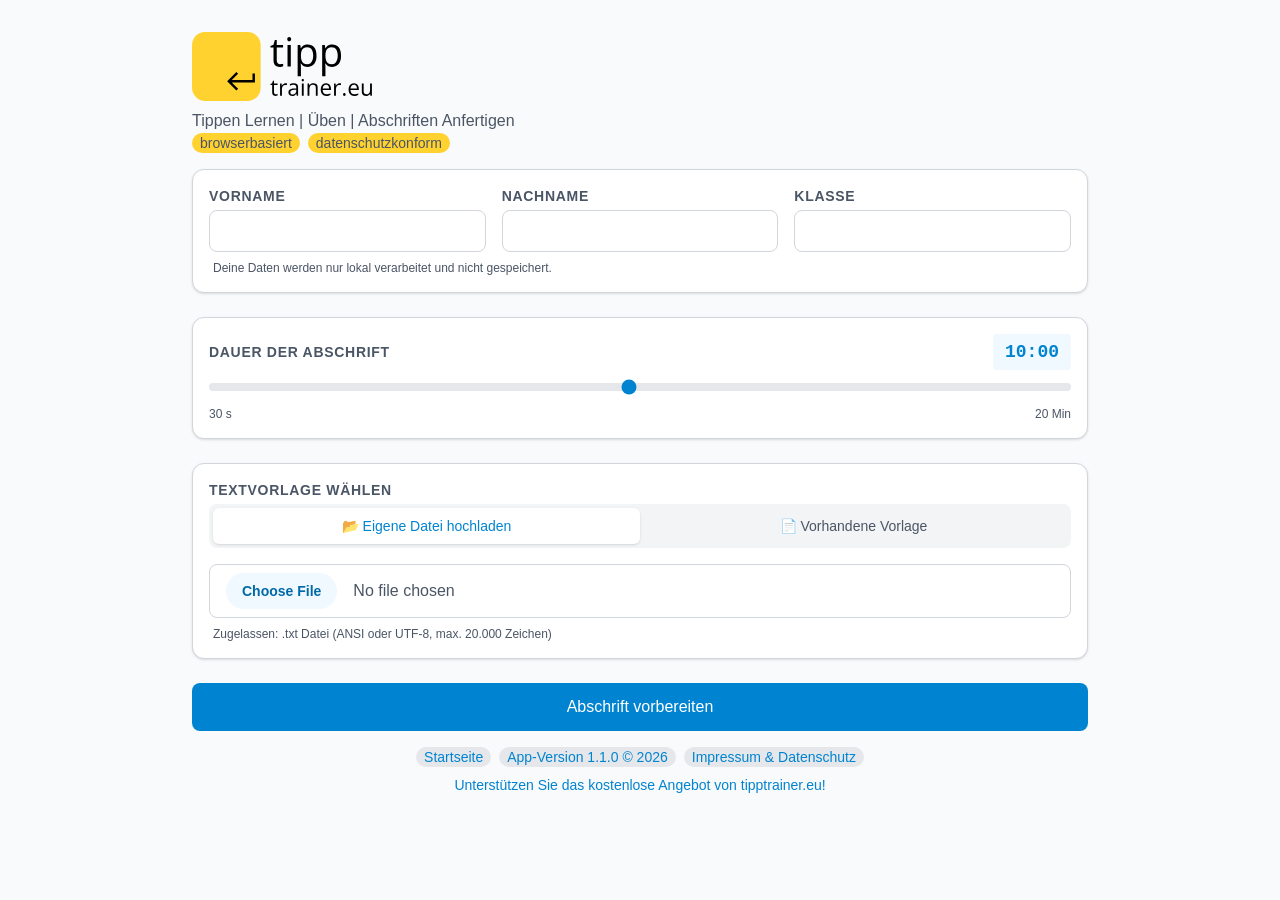
<file: index.html>
<!DOCTYPE html>
<html lang="de">
<head>
    <meta charset="UTF-8">
    <meta name="viewport" content="width=device-width, initial-scale=1.0">
    <title>tipptrainer.eu – Tippen lernen, üben &amp; Abschriften anfertigen</title>
    <meta name="description" content="Kostenloser 10-Finger-Tipptrainer für Schule und Unterricht: Tippen lernen, üben und prüfungskonforme Abschriften anfertigen – 100 % datenschutzkonform und direkt im Browser.">
    <link rel="canonical" href="https://tipptrainer.eu" />
    
    <!-- Favicons -->
    <link rel="icon" type="image/png" sizes="144x144" href="/favicon-144x144.png">
    <link rel="apple-touch-icon" sizes="180x180" href="/favicon-180x180.png">
    
    <!-- Eigene Stylesheets -->
    <link rel="stylesheet" href="style.css">

    <!-- Konfiguration & Zentrale Logik -->
    <script src="config.js" defer></script>
    <script src="evaluation.js" defer></script>
    <script src="app.js" defer></script>
</head>
<body class="min-h-screen p-4 md:p-8 font-sans text-gray-600 bg-gray-50">

    <div class="max-w-4xl mx-auto">
        
        <!-- ==========================================
             DYNAMISCHER HEADER (injiziert via config.js)
             ========================================== -->
        <div id="app-header"></div>

        <!-- ==========================================
             1. SETUP-BEREICH (Dateneingabe & Vorlagenauswahl)
             ========================================== -->
        <section id="setup-section" class="no-print">
            <form id="setup-form" class="space-y-6">
                
                <!-- Schülerdaten -->
                <div class="mb-6 p-4 bg-white border border-gray-300 rounded-xl shadow-sm">
                    <div class="grid grid-cols-1 md:grid-cols-3 gap-4">
                        <div>
                            <label class="block mb-1 text-sm font-semibold uppercase tracking-wider text-gray-600" for="vorname">Vorname</label>
                            <input type="text" id="vorname" required class="w-full px-4 py-2 border border-gray-300 rounded-lg focus:outline-none focus:ring-2 focus:ring-sky-500">
                        </div>
                        <div>
                            <label class="block mb-1 text-sm font-semibold uppercase tracking-wider text-gray-600" for="nachname">Nachname</label>
                            <input type="text" id="nachname" required class="w-full px-4 py-2 border border-gray-300 rounded-lg focus:outline-none focus:ring-2 focus:ring-sky-500">
                        </div>
                        <div>
                            <label class="block mb-1 text-sm font-semibold uppercase tracking-wider text-gray-600" for="klasse">Klasse</label>
                            <input type="text" id="klasse" required class="w-full px-4 py-2 border border-gray-300 rounded-lg focus:outline-none focus:ring-2 focus:ring-sky-500">
                        </div>
                    </div>
                    <p class="mt-2 ml-1 text-xs text-gray-600">Deine Daten werden nur lokal verarbeitet und nicht gespeichert.</p>
                </div>

                <div class="mb-6 p-4 bg-white border border-gray-300 rounded-xl shadow-sm">
                    <!-- Slider für die Dauer -->
                    <div>
                        <div class="flex items-center justify-between mb-1">
                            <label class="block text-sm font-semibold uppercase tracking-wider text-gray-600" for="duration-slider">Dauer der Abschrift</label>
                            <span id="duration-display" class="px-3 py-1 font-mono text-lg font-bold text-sky-600 bg-sky-50 rounded">10:00</span>
                        </div>
                        <input type="range" id="duration-slider" min="30" max="1200" step="10" value="600" class="w-full h-2 bg-gray-200 accent-sky-600 rounded-lg appearance-none cursor-pointer">
                        <div class="flex justify-between mt-2 text-xs text-gray-600">
                            <span>30 s</span>
                            <span>20 Min</span>
                        </div>
                    </div>
                </div>

                <div class="mb-6 p-4 bg-white border border-gray-300 rounded-xl shadow-sm">
                    <!-- Dateiauswahl (Upload oder Vorlage) -->
                    <div>
                        <label class="block mb-1 text-sm font-semibold uppercase tracking-wider text-gray-600">Textvorlage wählen</label>
                        
                        <!-- Tab-Navigation -->
                        <div class="flex mb-4 p-1 bg-gray-100 rounded-lg">
                            <label class="flex-1 text-center cursor-pointer">
                                <input type="radio" name="text-source" value="upload" class="peer hidden" checked>
                                <div class="px-4 py-2 text-sm font-medium text-gray-600 rounded-md transition-all peer-checked:text-sky-600 peer-checked:bg-white peer-checked:shadow-sm">
                                    📂 Eigene Datei hochladen
                                </div>
                            </label>
                            <label class="flex-1 text-center cursor-pointer">
                                <input type="radio" name="text-source" value="template" class="peer hidden">
                                <div class="px-4 py-2 text-sm font-medium text-gray-600 rounded-md transition-all peer-checked:text-sky-600 peer-checked:bg-white peer-checked:shadow-sm">
                                    📄 Vorhandene Vorlage
                                </div>
                            </label>
                        </div>

                        <!-- Upload Container -->
                        <div id="file-upload-container">
                            <input type="file" id="file-input" accept=".txt" required class="w-full px-4 py-2 border border-gray-300 rounded-lg cursor-pointer file:mr-4 file:px-4 file:py-2 file:text-sm file:font-semibold file:text-sky-700 file:bg-sky-50 file:border-0 file:rounded-full hover:file:bg-sky-100">
                            <p class="mt-2 ml-1 text-xs text-gray-600">Zugelassen: .txt Datei (ANSI oder UTF-8, max. 20.000 Zeichen)</p>
                        </div>

                        <!-- Vorlagen Container -->
                        <div id="template-select-container" class="hidden">
                            <select id="template-select" class="w-full px-4 py-2 border border-gray-300 rounded-lg cursor-pointer focus:outline-none focus:ring-2 focus:ring-sky-500">
                                <!-- Optionen werden per JavaScript aus app.js befüllt -->
                            </select>
                        </div>
                    </div>
                </div>

                <!-- Start-Button -->
                <div>
                    <button type="submit" class="w-full py-3 font-medium text-white bg-sky-600 rounded-lg transition-colors hover:bg-sky-700">
                        Abschrift vorbereiten
                    </button>
                </div>
            </form>
        </section>


        <!-- ==========================================
             2. TEST-BEREICH (Eigentliche Abschrift)
             ========================================== -->
        <!-- MAXIMAL-HÖHE FÜR FULLSCREEN ANGEPASST: Nutzt die dynamische Viewport-Höhe (100dvh) -->
        <section id="test-section" class="hidden flex flex-col h-dvh min-h-[500px] max-h-[1200px] py-2 no-print">
            
            <!-- Live-Statistik (Kopfzeile) -->
            <div class="flex flex-col md:flex-row items-center justify-between shrink-0 mb-3 p-3 bg-white border border-gray-300 rounded-xl shadow-sm">
                <div class="font-medium text-gray-600">
                    <span id="student-name-display" class="text-gray-600"></span> | Klasse: <span id="student-class-display" class="text-gray-600"></span>
                </div>
                <div class="flex space-x-6 mt-4 md:mt-0 text-lg">
                    <div class="px-4 py-1 bg-gray-100 rounded-lg">
                        Zeit: <span id="timer-display" class="font-mono font-bold text-sky-600">00:00</span>
                    </div>
                    <div class="px-4 py-1 bg-gray-100 rounded-lg">
                        Anschläge: <span id="live-anschlaege" class="font-mono font-bold text-green-600">0</span>
                    </div>
                </div>
            </div>

            <!-- KOMPLETTE FLEX-STRUKTUR: "min-h-0" zwingt Flexbox dazu, nicht zu "überlaufen" -->
            <div class="flex flex-col flex-1 gap-3 min-h-0">
                <!-- Originaltext Anzeige -->
                <div class="flex flex-col flex-1 min-h-0 p-4 bg-white border border-gray-300 rounded-xl shadow-sm">
                    <h2 class="shrink-0 mb-2 text-sm font-semibold uppercase tracking-wider text-gray-600">Abzuschreibender Text</h2>
                    <div id="original-text-display" class="flex-1 min-h-0 p-3 font-mono text-lg leading-relaxed text-gray-600 bg-gray-50 border border-gray-300 rounded-lg overflow-y-auto select-none pre-wrap">
                        <!-- Wird per JS dynamisch mit hervorgehobenen Zeichen befüllt -->
                    </div>
                </div>

                <!-- Eingabefeld & Steuerung -->
                <div class="flex flex-col flex-1 min-h-0 p-4 bg-white border border-gray-300 rounded-xl shadow-sm">
                    <h2 class="shrink-0 mb-2 text-sm font-semibold uppercase tracking-wider text-gray-600">Deine Eingabe</h2>
                    <textarea id="typing-area" class="flex-1 w-full min-h-0 p-3 font-mono text-lg leading-relaxed border border-gray-300 rounded-lg resize-none overflow-y-auto focus:outline-none focus:ring-2 focus:ring-sky-500" placeholder="Sobald du den ersten Buchstaben tippst, startet der Timer..." onpaste="return false;" ondrop="return false;" spellcheck="false" autocorrect="off" autocapitalize="off" autocomplete="off" data-gramm="false"></textarea>
                </div>

                <div class="flex items-center justify-between shrink-0 min-h-[40px]">
                    <!-- Button: Neue Abschrift -->
                    <button type="button" onclick="handleNeueAbschriftClick()" class="inline-flex items-center gap-2 px-4 py-2 text-sm font-medium text-gray-600 bg-white border border-gray-300 rounded-lg shadow-sm transition-colors hover:text-sky-600 hover:border-sky-300">
                        <svg class="fill-current" xmlns="http://www.w3.org/2000/svg" height="24px" viewBox="0 -960 960 960" width="24px" fill="#000000"><path d="M480-160q-134 0-227-93t-93-227q0-134 93-227t227-93q69 0 132 28.5T720-690v-110h80v280H520v-80h168q-32-56-87.5-88T480-720q-100 0-170 70t-70 170q0 100 70 170t170 70q77 0 139-44t87-116h84q-28 106-114 173t-196 67Z"/></svg>
                        Neue Abschrift
                    </button>

                    <!-- Button: Vorzeitig beenden -->
                    <button type="button" id="btn-early-finish" onclick="handleEarlyFinishClick()" class="hidden flex items-center gap-2 px-4 py-2 text-sm font-medium text-red-600 bg-red-50 border border-red-300 rounded-lg shadow-sm transition-colors hover:text-red-700 hover:bg-red-100">
                        <span>Abschrift vorzeitig beenden</span>
                        <svg class="shrink-0 fill-current" xmlns="http://www.w3.org/2000/svg" height="24px" viewBox="0 -960 960 960" width="24px" fill="#000000"><path d="M200-120q-33 0-56.5-23.5T120-200v-560q0-33 23.5-56.5T200-840h280v80H200v560h280v80H200Zm440-160-55-58 102-102H360v-80h327L585-622l55-58 200 200-200 200Z"/></svg>
                    </button>
                </div>
            </div>
        </section>


        <!-- ==========================================
             3. AUSWERTUNGS-BEREICH (Ergebnisse)
             ========================================== -->
        <section id="result-section" class="hidden">
            
            <div class="mb-6 p-4 bg-white border border-gray-300 rounded-xl shadow-sm">
                
                <!-- Auswertungs-Header (Web) -->
                <div class="flex items-center justify-between mb-4 no-print">
                    <h1 class="text-3xl font-light text-gray-600">Auswertung der Abschrift</h1>
                    <button type="button" onclick="window.print()" class="inline-flex items-center gap-2 px-4 py-2 text-sm font-medium text-white bg-sky-600 rounded-lg transition-colors hover:bg-sky-700">
                        <svg class="fill-current" xmlns="http://www.w3.org/2000/svg" height="24px" viewBox="0 -960 960 960" width="24px" fill="#000000"><path d="M640-640v-120H320v120h-80v-200h480v200h-80Zm-480 80h640-640Zm560 100q17 0 28.5-11.5T760-500q0-17-11.5-28.5T720-540q-17 0-28.5 11.5T680-500q0 17 11.5 28.5T720-460Zm-80 260v-160H320v160h320Zm80 80H240v-160H80v-240q0-51 35-85.5t85-34.5h560q51 0 85.5 34.5T880-520v240H720v160Zm80-240v-160q0-17-11.5-28.5T760-560H200q-17 0-28.5 11.5T160-520v160h80v-80h480v80h80Z"/></svg>
                        Drucken
                    </button>
                </div>
                
                <!-- Auswertungs-Header (Druck-optimiert) -->
                <h1 class="hidden text-3xl font-light text-gray-600 print-only">Auswertung Abschrift</h1>
                

                <!-- Meta-Daten (Name, Klasse, Datum) -->
                <div class="grid grid-cols-1 md:grid-cols-3 gap-4 mb-4 p-4 bg-gray-50 border border-gray-300 rounded-lg print-meta">
                    <div><span class="block text-xs uppercase text-gray-600">Name</span><span id="res-name" class="font-medium text-gray-600"></span></div>
                    <div><span class="block text-xs uppercase text-gray-600">Klasse</span><span id="res-klasse" class="font-medium text-gray-600"></span></div>
                    <div><span class="block text-xs uppercase text-gray-600">Datum</span><span id="res-datum" class="font-medium text-gray-600"></span></div>
                </div>

                <!-- Kennzahlen / Statistik -->
                <div class="grid grid-cols-2 md:grid-cols-5 gap-3 text-center print-stats">
                    <div class="flex flex-col justify-center p-3 bg-gray-50 border border-gray-300 rounded-lg">
                        <span class="block mb-1 text-[10px] font-semibold uppercase text-gray-600">Anschläge</span>
                        <span id="res-anschlaege" class="text-2xl font-bold text-gray-600">0</span>
                    </div>
                    <div class="flex flex-col justify-center p-3 bg-gray-50 border border-gray-300 rounded-lg">
                        <span class="block mb-1 text-[10px] font-semibold uppercase text-gray-600">Anschläge / Min</span>
                        <span id="res-apm" class="text-2xl font-bold text-gray-600">0</span>
                    </div>
                    <div class="flex flex-col justify-center p-3 bg-gray-50 border border-gray-300 rounded-lg">
                        <span class="block mb-1 text-[10px] font-semibold uppercase text-gray-600">Dauer</span>
                        <span id="res-dauer" class="text-2xl font-bold text-gray-600">00:00</span>
                    </div>
                    <div class="flex flex-col justify-center p-3 bg-red-50 border border-red-300 rounded-lg">
                        <span class="block mb-1 text-[10px] font-semibold uppercase text-red-800">Fehler</span>
                        <span id="res-fehler" class="text-2xl font-bold text-red-600">0</span>
                    </div>
                    <div class="flex flex-col justify-center p-3 bg-sky-50 border border-sky-300 rounded-lg">
                        <span class="block mb-1 text-[10px] font-semibold uppercase text-sky-800">Fehlerquotient</span>
                        <span id="res-quotient" class="text-2xl font-bold text-sky-600">0,000 %</span>
                    </div>
                </div>
            </div>

            <!-- Vergleichsansicht: Originaltext vs. Gewerteter Text -->
            <div class="mb-6 p-4 bg-white border border-gray-300 rounded-xl shadow-sm no-print">
                <h2 class="mb-2 text-xs font-semibold uppercase tracking-wider text-gray-600">Abzuschreibender Text (Original)</h2>
                <div id="res-original-text" class="h-56 p-4 font-mono text-lg leading-relaxed text-gray-600 bg-gray-50 border border-gray-300 rounded-lg overflow-y-auto select-none pre-wrap">
                    <!-- Wird per JS befüllt -->
                </div>
            </div>

            <div class="p-4 bg-white border border-gray-300 rounded-xl shadow-sm">
                <h2 class="mb-2 text-xs font-semibold uppercase tracking-wider text-gray-600">Gewerteter Text</h2>
                <div id="evaluated-text" class="mb-2 p-4 font-mono text-lg leading-relaxed text-gray-600 bg-white border border-gray-300 rounded-lg select-none pre-wrap">
                    <!-- Wird per JS befüllt (Levenshtein-Auswertung) -->
                </div>
                <div class="text-xs text-gray-600">
                    <span class="font-semibold">Fehlermarkierungen</span>
                    <ul class="list-disc list-inside">
                        <li>Falsches Zeichen (z. B. X): <span class="typed-error">X</span> (≙ max. 1 Fehler je Wort)</li>
                        <li>Falsches Zeichen im letzten Wort (z. B. X): <span class="typed-error-last-word">X</span> (≙ 0 Fehler; Anschlagszählung endet vor Fehler)</li>
                        <li>Auslassung: <span class="typed-error">^</span> (≙ max. 1 Fehler je Wort)</li>
                    </ul>
                </div>
            </div>
            
            <!-- Abschluss-Navigation -->
            <div class="flex justify-start mt-6 no-print">
                <button type="button" onclick="resetApp()" class="inline-flex items-center gap-2 px-4 py-2 text-sm font-medium text-gray-600 bg-white border border-gray-300 rounded-lg shadow-sm transition-colors hover:text-sky-600 hover:border-sky-300">
                    <svg class="fill-current" xmlns="http://www.w3.org/2000/svg" height="24px" viewBox="0 -960 960 960" width="24px" fill="#000000"><path d="M480-160q-134 0-227-93t-93-227q0-134 93-227t227-93q69 0 132 28.5T720-690v-110h80v280H520v-80h168q-32-56-87.5-88T480-720q-100 0-170 70t-70 170q0 100 70 170t170 70q77 0 139-44t87-116h84q-28 106-114 173t-196 67Z"/></svg>
                    Neue Abschrift
                </button>
            </div>
        </section>

        <!-- ==========================================
             DYNAMISCHER FOOTER (injiziert via config.js)
             ========================================== -->
        <div id="app-footer"></div>

    </div>

    <!-- ==========================================
         POPUP MODAL (Bestätigung bei Abbruch)
         ========================================== -->
    <div id="confirm-modal" role="dialog" aria-modal="true" aria-labelledby="confirm-modal-title" class="hidden fixed inset-0 z-50 flex items-center justify-center bg-gray-900/50 no-print">
        <div class="w-full max-w-sm mx-4 p-6 bg-white border border-gray-300 rounded-xl shadow-lg">
            <h3 id="confirm-modal-title" class="mb-6 text-center text-lg font-medium text-gray-600">Soll die Abschrift wirklich beendet werden?</h3>
            <div class="flex justify-center space-x-4">
                <button type="button" id="btn-confirm-yes" class="px-6 py-2 font-medium text-white bg-sky-600 rounded-lg transition-colors hover:bg-sky-700">Ja</button>
                <button type="button" id="btn-confirm-no" class="px-6 py-2 font-medium text-gray-600 bg-gray-100 rounded-lg transition-colors hover:bg-gray-200">Nein</button>
            </div>
        </div>
    </div>
</body>
</html>
</file>
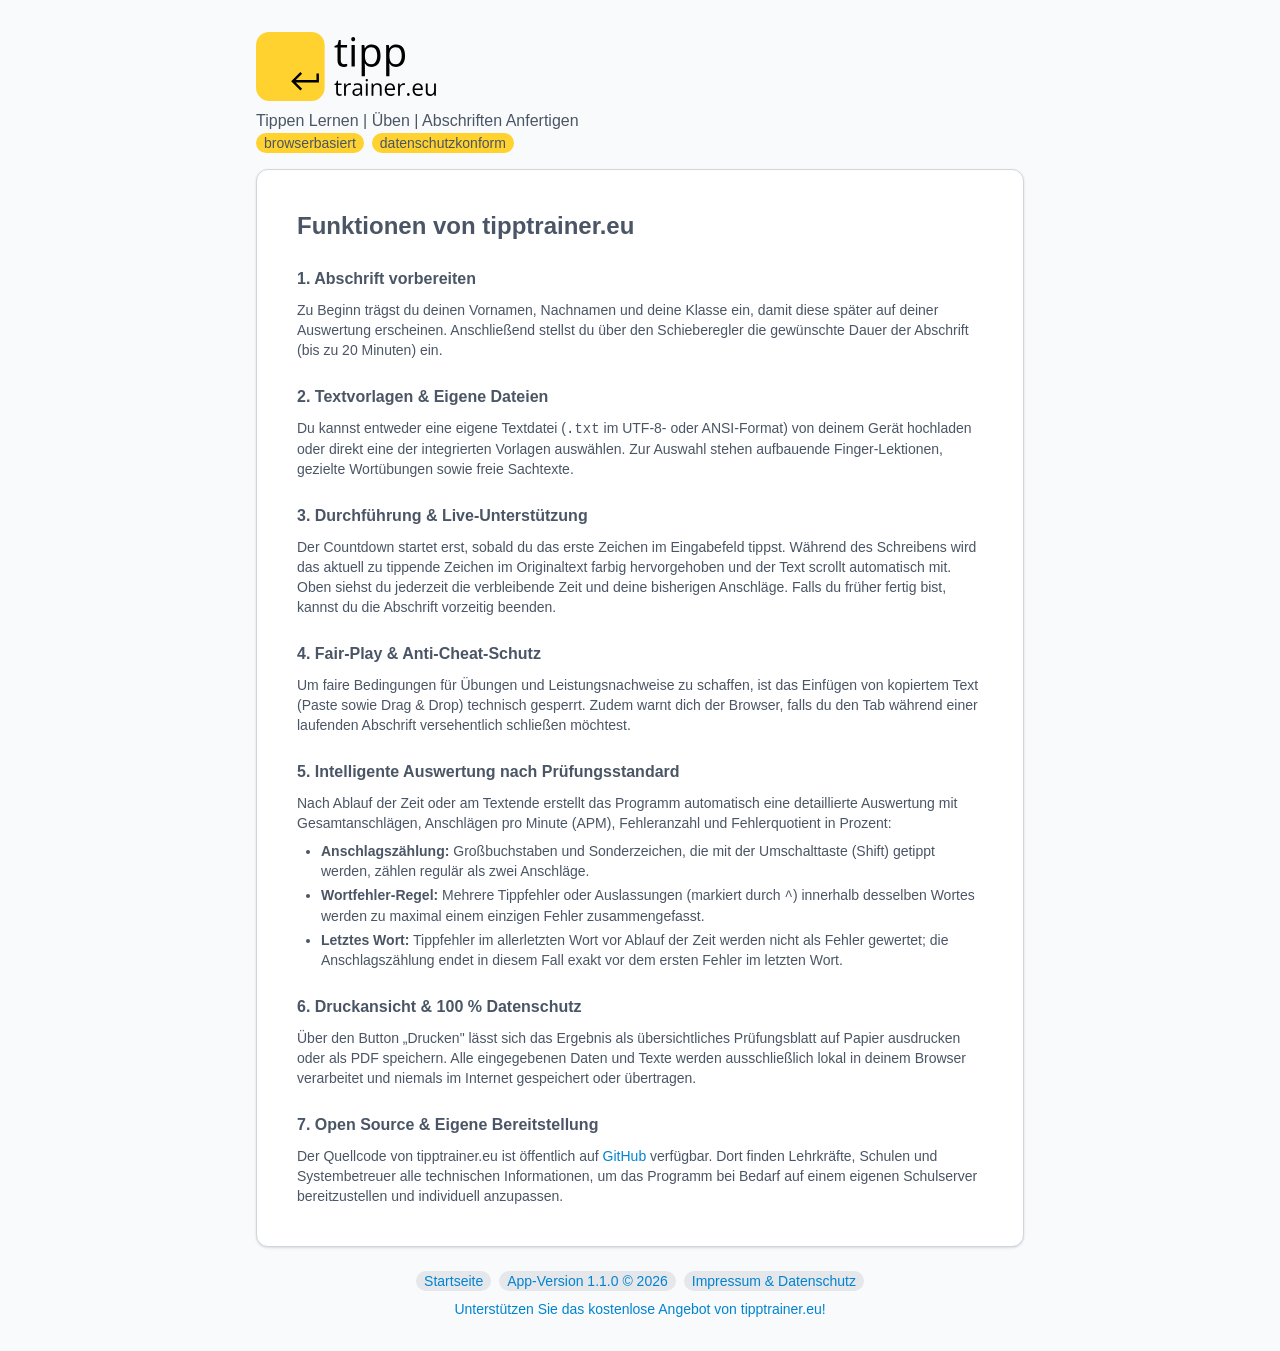
<file: appinfos.html>
<!DOCTYPE html>
<html lang="de">
<head>
    <meta charset="UTF-8">
    <meta name="viewport" content="width=device-width, initial-scale=1.0">
    <title>Funktionen &amp; Programmbeschreibung – tipptrainer.eu</title>
    <meta name="description" content="Überblick über alle Funktionen von tipptrainer.eu: Vorlagenauswahl, Datei-Upload, Anti-Cheat-Schutz, prüfungskonforme Fehlerauswertung und Druckansicht.">
    <link rel="canonical" href="https://tipptrainer.eu/appinfos.html" />
    
    <!-- Favicons -->
    <link rel="icon" type="image/png" sizes="144x144" href="/favicon-144x144.png">
    <link rel="apple-touch-icon" sizes="180x180" href="/favicon-180x180.png">
    
    <!-- Eigene Stylesheets -->
    <link rel="stylesheet" href="style.css">

    <!-- Konfiguration & Zentrale Logik -->
    <script src="config.js" defer></script>
</head>
<body class="min-h-screen p-4 md:p-8 font-sans text-gray-600 bg-gray-50">

    <div class="max-w-3xl mx-auto">

        <!-- ==========================================
             DYNAMISCHER HEADER (injiziert via config.js)
             ========================================== -->
        <div id="app-header"></div>

        <!-- ==========================================
             UPDATE-BENACHRICHTIGUNG (wird bei neuer Version via config.js eingeblendet)
             ========================================== -->
        <div id="update-banner" class="hidden mb-6 p-4 text-sm text-red-800 bg-red-50 border border-red-300 rounded-xl shadow-sm no-print">
            <div class="flex flex-col md:flex-row items-center justify-between gap-4">
                <span><strong>Update verfügbar:</strong> Eine neue Programmversion (<span id="update-version-text" class="font-bold"></span>) steht bereit!</span>
                <a href="https://github.com/mayerthomas/tipptrainer.eu" target="_blank" rel="noopener noreferrer" class="shrink-0 px-3 py-1 font-semibold text-white bg-red-600 rounded-lg transition-colors hover:bg-red-700">Jetzt auf GitHub ansehen &rarr;</a>
            </div>
        </div>

        <!-- ==========================================
             HAUPTINHALT: PROGRAMMFUNKTIONEN & INFOS
             ========================================== -->
        <section class="mb-6 p-6 md:p-10 bg-white border border-gray-300 rounded-xl shadow-sm">
            <h2 class="mb-6 text-2xl font-bold text-gray-600">Funktionen von tipptrainer.eu</h2>

            <div class="space-y-6 leading-relaxed text-gray-600">

                <div>
                    <h3 class="font-semibold text-gray-600">1. Abschrift vorbereiten</h3>
                    <p class="mt-2 text-sm">
                        Zu Beginn trägst du deinen Vornamen, Nachnamen und deine Klasse ein, damit diese später auf deiner Auswertung erscheinen. Anschließend stellst du über den Schieberegler die gewünschte Dauer der Abschrift (bis zu 20 Minuten) ein.
                    </p>
                </div>

                <div>
                    <h3 class="font-semibold text-gray-600">2. Textvorlagen & Eigene Dateien</h3>
                    <p class="mt-2 text-sm">
                        Du kannst entweder eine eigene Textdatei (<code>.txt</code> im UTF-8- oder ANSI-Format) von deinem Gerät hochladen oder direkt eine der integrierten Vorlagen auswählen. Zur Auswahl stehen aufbauende Finger-Lektionen, gezielte Wortübungen sowie freie Sachtexte.
                    </p>
                </div>

                <div>
                    <h3 class="font-semibold text-gray-600">3. Durchführung & Live-Unterstützung</h3>
                    <p class="mt-2 text-sm">
                        Der Countdown startet erst, sobald du das erste Zeichen im Eingabefeld tippst. Während des Schreibens wird das aktuell zu tippende Zeichen im Originaltext farbig hervorgehoben und der Text scrollt automatisch mit. Oben siehst du jederzeit die verbleibende Zeit und deine bisherigen Anschläge. Falls du früher fertig bist, kannst du die Abschrift vorzeitig beenden.
                    </p>
                </div>

                <div>
                    <h3 class="font-semibold text-gray-600">4. Fair-Play & Anti-Cheat-Schutz</h3>
                    <p class="mt-2 text-sm">
                        Um faire Bedingungen für Übungen und Leistungsnachweise zu schaffen, ist das Einfügen von kopiertem Text (Paste sowie Drag &amp; Drop) technisch gesperrt. Zudem warnt dich der Browser, falls du den Tab während einer laufenden Abschrift versehentlich schließen möchtest.
                    </p>
                </div>

                <div>
                    <h3 class="font-semibold text-gray-600">5. Intelligente Auswertung nach Prüfungsstandard</h3>
                    <p class="mt-2 text-sm">
                        Nach Ablauf der Zeit oder am Textende erstellt das Programm automatisch eine detaillierte Auswertung mit Gesamtanschlägen, Anschlägen pro Minute (APM), Fehleranzahl und Fehlerquotient in Prozent:
                    </p>
                    <ul class="mt-2 pl-6 space-y-1 text-sm list-disc">
                        <li><strong>Anschlagszählung:</strong> Großbuchstaben und Sonderzeichen, die mit der Umschalttaste (Shift) getippt werden, zählen regulär als zwei Anschläge.</li>
                        <li><strong>Wortfehler-Regel:</strong> Mehrere Tippfehler oder Auslassungen (markiert durch <code>^</code>) innerhalb desselben Wortes werden zu maximal einem einzigen Fehler zusammengefasst.</li>
                        <li><strong>Letztes Wort:</strong> Tippfehler im allerletzten Wort vor Ablauf der Zeit werden nicht als Fehler gewertet; die Anschlagszählung endet in diesem Fall exakt vor dem ersten Fehler im letzten Wort.</li>
                    </ul>
                </div>

                <div>
                    <h3 class="font-semibold text-gray-600">6. Druckansicht & 100 % Datenschutz</h3>
                    <p class="mt-2 text-sm">
                        Über den Button „Drucken" lässt sich das Ergebnis als übersichtliches Prüfungsblatt auf Papier ausdrucken oder als PDF speichern. Alle eingegebenen Daten und Texte werden ausschließlich lokal in deinem Browser verarbeitet und niemals im Internet gespeichert oder übertragen.
                    </p>
                </div>

                <div>
                    <h3 class="font-semibold text-gray-600">7. Open Source & Eigene Bereitstellung</h3>
                    <p class="mt-2 text-sm">
                        Der Quellcode von tipptrainer.eu ist öffentlich auf <a href="https://github.com/mayerthomas/tipptrainer.eu" target="_blank" rel="noopener noreferrer" class="text-sky-600 hover:underline">GitHub</a> verfügbar. Dort finden Lehrkräfte, Schulen und Systembetreuer alle technischen Informationen, um das Programm bei Bedarf auf einem eigenen Schulserver bereitzustellen und individuell anzupassen.
                    </p>
                </div>

            </div>
        </section>

        <!-- ==========================================
             DYNAMISCHER FOOTER (injiziert via config.js)
             ========================================== -->
        <div id="app-footer"></div>

    </div>
</body>
</html>
</file>
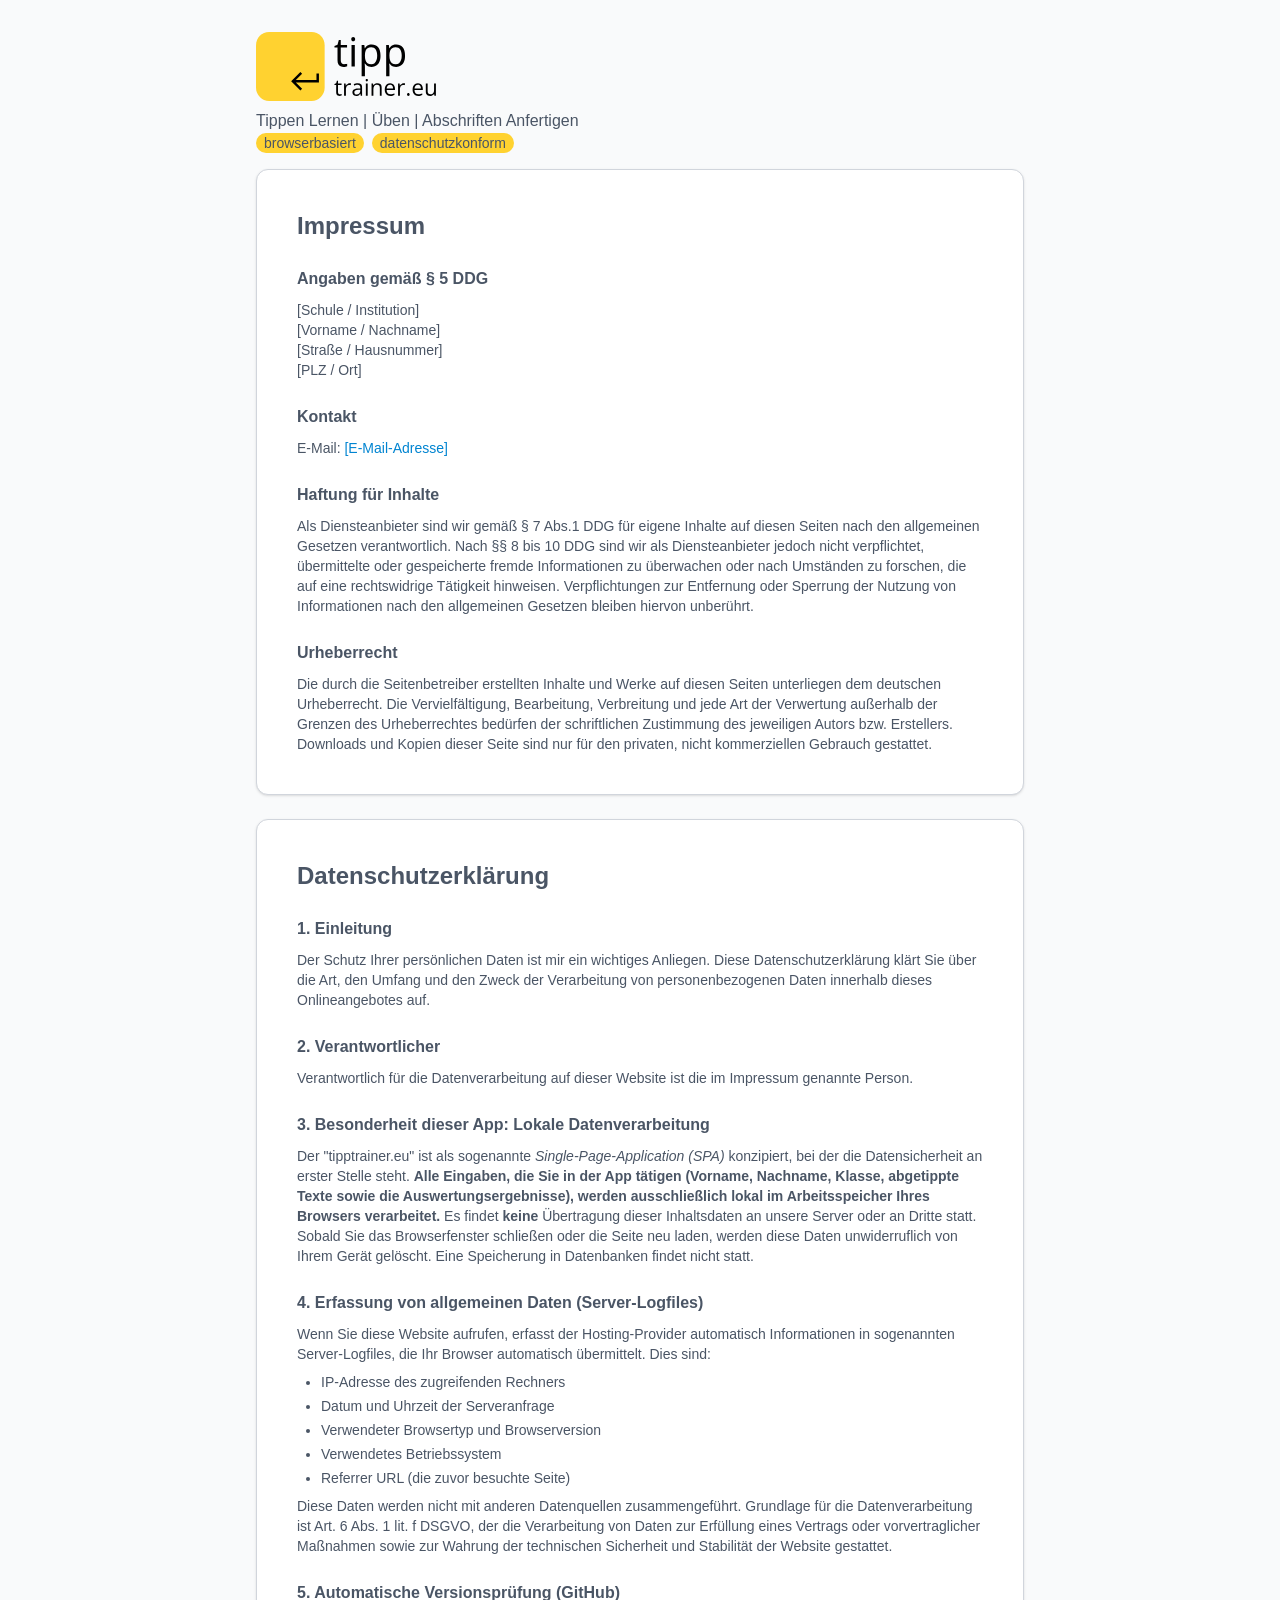
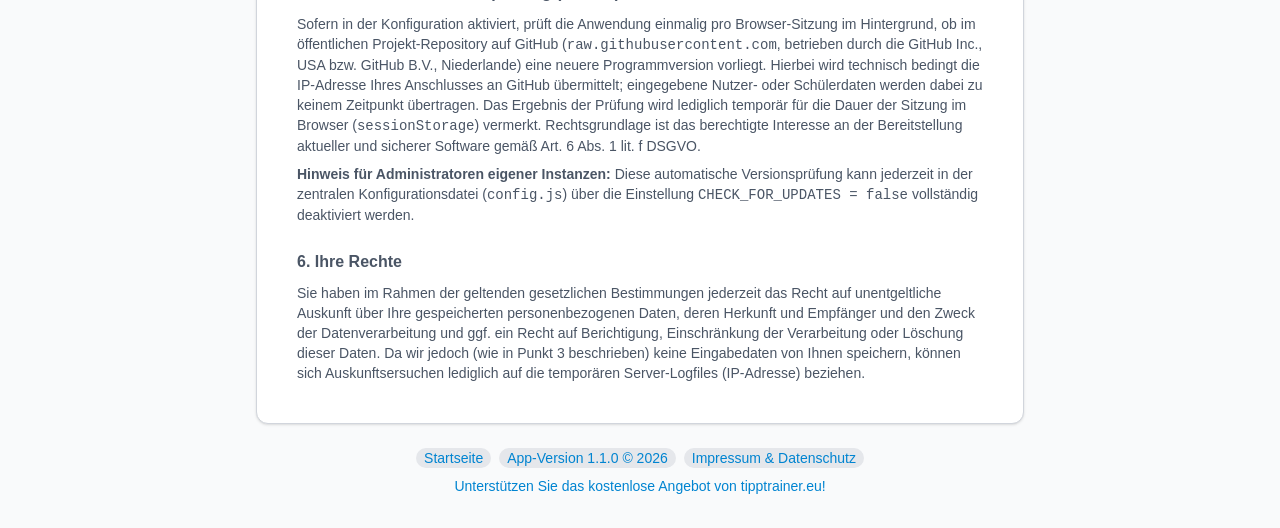
<file: impressum-datenschutz.html>
<!DOCTYPE html>
<html lang="de">
<head>
    <meta charset="UTF-8">
    <meta name="viewport" content="width=device-width, initial-scale=1.0">
    <title>Impressum &amp; Datenschutzerklärung – tipptrainer.eu</title>
    <meta name="description" content="Impressum, rechtliche Hinweise und Datenschutzerklärung zu tipptrainer.eu – 100 % lokale Verarbeitung im Browser ohne Speicherung personenbezogener Daten.">
    <link rel="canonical" href="https://tipptrainer.eu/impressum-datenschutz.html" />

    <!-- Favicons -->
    <link rel="icon" type="image/png" sizes="144x144" href="/favicon-144x144.png">
    <link rel="apple-touch-icon" sizes="180x180" href="/favicon-180x180.png">
    
    <!-- Eigene Stylesheets -->
    <link rel="stylesheet" href="style.css">

    <!-- Konfiguration & Zentrale Logik -->
    <script src="config.js" defer></script>
</head>
<body class="min-h-screen p-4 md:p-8 font-sans text-gray-600 bg-gray-50">

    <div class="max-w-3xl mx-auto">

        <!-- ==========================================
             DYNAMISCHER HEADER (injiziert via config.js)
             ========================================== -->
        <div id="app-header"></div>

        <!-- ==========================================
             HAUPTINHALT: IMPRESSUM
             ========================================== -->
        <section class="mb-6 p-6 md:p-10 bg-white border border-gray-300 rounded-xl shadow-sm">
            <h2 class="mb-6 text-2xl font-bold text-gray-600">Impressum</h2>

            <div class="space-y-6 leading-relaxed text-gray-600">
                <!-- Kontaktdaten (werden dynamisch aus config.js geladen) -->
                <div>
                    <h3 class="font-semibold text-gray-600">Angaben gemäß § 5 DDG</h3>
                    <p id="impressum-address" class="mt-2 text-sm"></p>
                </div>

                <div>
                    <h3 class="font-semibold text-gray-600">Kontakt</h3>
                    <p id="impressum-contact" class="mt-2 text-sm"></p>
                </div>

                <!-- Rechtliche Hinweise -->
                <div>
                    <h3 class="font-semibold text-gray-600">Haftung für Inhalte</h3>
                    <p class="mt-2 text-sm">
                        Als Diensteanbieter sind wir gemäß § 7 Abs.1 DDG für eigene Inhalte auf diesen Seiten nach den allgemeinen Gesetzen verantwortlich. Nach §§ 8 bis 10 DDG sind wir als Diensteanbieter jedoch nicht verpflichtet, übermittelte oder gespeicherte fremde Informationen zu überwachen oder nach Umständen zu forschen, die auf eine rechtswidrige Tätigkeit hinweisen. Verpflichtungen zur Entfernung oder Sperrung der Nutzung von Informationen nach den allgemeinen Gesetzen bleiben hiervon unberührt.
                    </p>
                </div>

                <div>
                    <h3 class="font-semibold text-gray-600">Urheberrecht</h3>
                    <p class="mt-2 text-sm">
                        Die durch die Seitenbetreiber erstellten Inhalte und Werke auf diesen Seiten unterliegen dem deutschen Urheberrecht. Die Vervielfältigung, Bearbeitung, Verbreitung und jede Art der Verwertung außerhalb der Grenzen des Urheberrechtes bedürfen der schriftlichen Zustimmung des jeweiligen Autors bzw. Erstellers. Downloads und Kopien dieser Seite sind nur für den privaten, nicht kommerziellen Gebrauch gestattet.
                    </p>
                </div>
            </div>
        </section>

        <!-- ==========================================
             HAUPTINHALT: DATENSCHUTZ
             ========================================== -->
        <section class="mb-6 p-6 md:p-10 bg-white border border-gray-300 rounded-xl shadow-sm">
            <h2 class="mb-6 text-2xl font-bold text-gray-600">Datenschutzerklärung</h2>

            <div class="space-y-6 leading-relaxed text-gray-600">

                <div>
                    <h3 class="font-semibold text-gray-600">1. Einleitung</h3>
                    <p class="mt-2 text-sm">
                        Der Schutz Ihrer persönlichen Daten ist mir ein wichtiges Anliegen. Diese Datenschutzerklärung klärt Sie über die Art, den Umfang und den Zweck der Verarbeitung von personenbezogenen Daten innerhalb dieses Onlineangebotes auf.
                    </p>
                </div>
                
                <div>
                    <h3 class="font-semibold text-gray-600">2. Verantwortlicher</h3>
                    <p class="mt-2 text-sm">
                        Verantwortlich für die Datenverarbeitung auf dieser Website ist die im Impressum genannte Person.
                    </p>
                </div>
                
                <div>
                    <h3 class="font-semibold text-gray-600">3. Besonderheit dieser App: Lokale Datenverarbeitung</h3>
                    <p class="mt-2 text-sm">
                        Der "tipptrainer.eu" ist als sogenannte <em>Single-Page-Application (SPA)</em> konzipiert, bei der die Datensicherheit an erster Stelle steht. <strong>Alle Eingaben, die Sie in der App tätigen (Vorname, Nachname, Klasse, abgetippte Texte sowie die Auswertungsergebnisse), werden ausschließlich lokal im Arbeitsspeicher Ihres Browsers verarbeitet.</strong> Es findet <strong>keine</strong> Übertragung dieser Inhaltsdaten an unsere Server oder an Dritte statt. Sobald Sie das Browserfenster schließen oder die Seite neu laden, werden diese Daten unwiderruflich von Ihrem Gerät gelöscht. Eine Speicherung in Datenbanken findet nicht statt.
                    </p>
                </div>
                
                <div>
                    <h3 class="font-semibold text-gray-600">4. Erfassung von allgemeinen Daten (Server-Logfiles)</h3>
                    <p class="mt-2 text-sm">
                        Wenn Sie diese Website aufrufen, erfasst der Hosting-Provider automatisch Informationen in sogenannten Server-Logfiles, die Ihr Browser automatisch übermittelt. Dies sind:
                    </p>
                    <ul class="mt-2 pl-6 space-y-1 text-sm list-disc">
                        <li>IP-Adresse des zugreifenden Rechners</li>
                        <li>Datum und Uhrzeit der Serveranfrage</li>
                        <li>Verwendeter Browsertyp und Browserversion</li>
                        <li>Verwendetes Betriebssystem</li>
                        <li>Referrer URL (die zuvor besuchte Seite)</li>
                    </ul>
                    <p class="mt-2 text-sm">
                        Diese Daten werden nicht mit anderen Datenquellen zusammengeführt. Grundlage für die Datenverarbeitung ist Art. 6 Abs. 1 lit. f DSGVO, der die Verarbeitung von Daten zur Erfüllung eines Vertrags oder vorvertraglicher Maßnahmen sowie zur Wahrung der technischen Sicherheit und Stabilität der Website gestattet.
                    </p>
                </div>

                <div>
                    <h3 class="font-semibold text-gray-600">5. Automatische Versionsprüfung (GitHub)</h3>
                    <p class="mt-2 text-sm">
                        Sofern in der Konfiguration aktiviert, prüft die Anwendung einmalig pro Browser-Sitzung im Hintergrund, ob im öffentlichen Projekt-Repository auf GitHub (<code>raw.githubusercontent.com</code>, betrieben durch die GitHub Inc., USA bzw. GitHub B.V., Niederlande) eine neuere Programmversion vorliegt. Hierbei wird technisch bedingt die IP-Adresse Ihres Anschlusses an GitHub übermittelt; eingegebene Nutzer- oder Schülerdaten werden dabei zu keinem Zeitpunkt übertragen. Das Ergebnis der Prüfung wird lediglich temporär für die Dauer der Sitzung im Browser (<code>sessionStorage</code>) vermerkt. Rechtsgrundlage ist das berechtigte Interesse an der Bereitstellung aktueller und sicherer Software gemäß Art. 6 Abs. 1 lit. f DSGVO.
                    </p>
                    <p class="mt-2 text-sm">
                        <strong>Hinweis für Administratoren eigener Instanzen:</strong> Diese automatische Versionsprüfung kann jederzeit in der zentralen Konfigurationsdatei (<code>config.js</code>) über die Einstellung <code>CHECK_FOR_UPDATES = false</code> vollständig deaktiviert werden.
                    </p>
                </div>

                <div>
                    <h3 class="font-semibold text-gray-600">6. Ihre Rechte</h3>
                    <p class="mt-2 text-sm">
                        Sie haben im Rahmen der geltenden gesetzlichen Bestimmungen jederzeit das Recht auf unentgeltliche Auskunft über Ihre gespeicherten personenbezogenen Daten, deren Herkunft und Empfänger und den Zweck der Datenverarbeitung und ggf. ein Recht auf Berichtigung, Einschränkung der Verarbeitung oder Löschung dieser Daten. Da wir jedoch (wie in Punkt 3 beschrieben) keine Eingabedaten von Ihnen speichern, können sich Auskunftsersuchen lediglich auf die temporären Server-Logfiles (IP-Adresse) beziehen.
                    </p>
                </div>

            </div>
        </section>

        <!-- ==========================================
             DYNAMISCHER FOOTER (injiziert via config.js)
             ========================================== -->
        <div id="app-footer"></div>

    </div>
</body>
</html>
</file>
<file: style.css>
/*! tailwindcss v4.3.3 | MIT License | https://tailwindcss.com */
@layer properties{@supports (((-webkit-hyphens:none)) and (not (margin-trim:inline))) or ((-moz-orient:inline) and (not (color:rgb(from red r g b)))){*,:before,:after,::backdrop{--tw-rotate-x:initial;--tw-rotate-y:initial;--tw-rotate-z:initial;--tw-skew-x:initial;--tw-skew-y:initial;--tw-space-y-reverse:0;--tw-space-x-reverse:0;--tw-border-style:solid;--tw-leading:initial;--tw-font-weight:initial;--tw-tracking:initial;--tw-shadow:0 0 #0000;--tw-shadow-color:initial;--tw-shadow-alpha:100%;--tw-inset-shadow:0 0 #0000;--tw-inset-shadow-color:initial;--tw-inset-shadow-alpha:100%;--tw-ring-color:initial;--tw-ring-shadow:0 0 #0000;--tw-inset-ring-color:initial;--tw-inset-ring-shadow:0 0 #0000;--tw-ring-inset:initial;--tw-ring-offset-width:0px;--tw-ring-offset-color:#fff;--tw-ring-offset-shadow:0 0 #0000}}}@layer theme{:root,:host{--font-sans:-apple-system, BlinkMacSystemFont, "Segoe UI", Roboto, "Helvetica Neue", "Noto Sans", Arial, sans-serif, "Apple Color Emoji", "Segoe UI Emoji", "Segoe UI Symbol", "Noto Color Emoji";--font-mono:ui-monospace, SFMono-Regular, Menlo, Monaco, Consolas, "Liberation Mono", "Courier New", monospace;--color-red-50:oklch(97.1% .013 17.38);--color-red-100:oklch(93.6% .032 17.717);--color-red-200:oklch(88.5% .062 18.334);--color-red-300:oklch(80.8% .114 19.571);--color-red-500:oklch(63.7% .237 25.331);--color-red-600:oklch(57.7% .245 27.325);--color-red-700:oklch(50.5% .213 27.518);--color-red-800:oklch(44.4% .177 26.899);--color-amber-300:oklch(87.9% .169 91.605);--color-green-600:oklch(62.7% .194 149.214);--color-sky-50:oklch(97.7% .013 236.62);--color-sky-100:oklch(95.1% .026 236.824);--color-sky-300:oklch(82.8% .111 230.318);--color-sky-500:oklch(68.5% .169 237.323);--color-sky-600:oklch(58.8% .158 241.966);--color-sky-700:oklch(50% .134 242.749);--color-sky-800:oklch(44.3% .11 240.79);--color-gray-50:oklch(98.5% .002 247.839);--color-gray-100:oklch(96.7% .003 264.542);--color-gray-200:oklch(92.8% .006 264.531);--color-gray-300:oklch(87.2% .01 258.338);--color-gray-400:oklch(70.7% .022 261.325);--color-gray-600:oklch(44.6% .03 256.802);--color-gray-700:oklch(37.3% .034 259.733);--color-gray-900:oklch(21% .034 264.665);--color-white:#fff;--spacing:.25rem;--container-sm:24rem;--container-3xl:48rem;--container-4xl:56rem;--text-xs:.75rem;--text-xs--line-height:calc(1 / .75);--text-sm:.875rem;--text-sm--line-height:calc(1.25 / .875);--text-lg:1.125rem;--text-lg--line-height:calc(1.75 / 1.125);--text-2xl:1.5rem;--text-2xl--line-height:calc(2 / 1.5);--text-3xl:1.875rem;--text-3xl--line-height:calc(2.25 / 1.875);--font-weight-light:300;--font-weight-medium:500;--font-weight-semibold:600;--font-weight-bold:700;--tracking-wider:.05em;--leading-relaxed:1.625;--radius-md:.375rem;--radius-lg:.5rem;--radius-xl:.75rem;--default-transition-duration:.15s;--default-transition-timing-function:cubic-bezier(.4, 0, .2, 1);--default-font-family:var(--font-sans);--default-mono-font-family:var(--font-mono)}}@layer base{*,:after,:before,::backdrop{box-sizing:border-box;border:0 solid;margin:0;padding:0}::file-selector-button{box-sizing:border-box;border:0 solid;margin:0;padding:0}html,:host{-webkit-text-size-adjust:100%;tab-size:4;line-height:1.5;font-family:var(--default-font-family,-apple-system, BlinkMacSystemFont, "Segoe UI", Roboto, "Helvetica Neue", "Noto Sans", Arial, sans-serif, "Apple Color Emoji", "Segoe UI Emoji", "Segoe UI Symbol", "Noto Color Emoji");font-feature-settings:var(--default-font-feature-settings,normal);font-variation-settings:var(--default-font-variation-settings,normal);-webkit-tap-highlight-color:transparent}hr{height:0;color:inherit;border-top-width:1px}abbr:where([title]){-webkit-text-decoration:underline dotted;text-decoration:underline dotted}h1,h2,h3,h4,h5,h6{font-size:inherit;font-weight:inherit}a{color:inherit;-webkit-text-decoration:inherit;-webkit-text-decoration:inherit;-webkit-text-decoration:inherit;text-decoration:inherit}b,strong{font-weight:bolder}code,kbd,samp,pre{font-family:var(--default-mono-font-family,ui-monospace, SFMono-Regular, Menlo, Monaco, Consolas, "Liberation Mono", "Courier New", monospace);font-feature-settings:var(--default-mono-font-feature-settings,normal);font-variation-settings:var(--default-mono-font-variation-settings,normal);font-size:1em}small{font-size:80%}sub,sup{vertical-align:baseline;font-size:75%;line-height:0;position:relative}sub{bottom:-.25em}sup{top:-.5em}table{text-indent:0;border-color:inherit;border-collapse:collapse}:-moz-focusring:where(:not(iframe)){outline:auto}progress{vertical-align:baseline}summary{display:list-item}ol,ul,menu{list-style:none}img,svg,video,canvas,audio,iframe,embed,object{vertical-align:middle;display:block}img,video{max-width:100%;height:auto}button,input,select,optgroup,textarea{font:inherit;font-feature-settings:inherit;font-variation-settings:inherit;letter-spacing:inherit;color:inherit;opacity:1;background-color:#0000;border-radius:0}::file-selector-button{font:inherit;font-feature-settings:inherit;font-variation-settings:inherit;letter-spacing:inherit;color:inherit;opacity:1;background-color:#0000;border-radius:0}:where(select:is([multiple],[size])) optgroup{font-weight:bolder}:where(select:is([multiple],[size])) optgroup option{padding-inline-start:20px}::file-selector-button{margin-inline-end:4px}::placeholder{opacity:1}@supports (not ((-webkit-appearance:-apple-pay-button))) or (contain-intrinsic-size:1px){::placeholder{color:currentColor}@supports (color:color-mix(in lab, red, red)){::placeholder{color:color-mix(in oklab, currentcolor 50%, transparent)}}}textarea{resize:vertical}::-webkit-search-decoration{-webkit-appearance:none}::-webkit-date-and-time-value{min-height:1lh;text-align:inherit}::-webkit-datetime-edit{display:inline-flex}::-webkit-datetime-edit-fields-wrapper{padding:0}::-webkit-datetime-edit{padding-block:0}::-webkit-datetime-edit-year-field{padding-block:0}::-webkit-datetime-edit-month-field{padding-block:0}::-webkit-datetime-edit-day-field{padding-block:0}::-webkit-datetime-edit-hour-field{padding-block:0}::-webkit-datetime-edit-minute-field{padding-block:0}::-webkit-datetime-edit-second-field{padding-block:0}::-webkit-datetime-edit-millisecond-field{padding-block:0}::-webkit-datetime-edit-meridiem-field{padding-block:0}::-webkit-calendar-picker-indicator{line-height:1}:-moz-ui-invalid{box-shadow:none}button,input:where([type=button],[type=reset],[type=submit]){appearance:button}::file-selector-button{appearance:button}::-webkit-inner-spin-button{height:auto}::-webkit-outer-spin-button{height:auto}[hidden]:where(:not([hidden=until-found])){display:none!important}}@layer components;@layer utilities{.absolute{position:absolute}.fixed{position:fixed}.inset-0{inset:0}.z-50{z-index:50}.mx-4{margin-inline:calc(var(--spacing) * 4)}.mx-auto{margin-inline:auto}.mt-2{margin-top:calc(var(--spacing) * 2)}.mt-4{margin-top:calc(var(--spacing) * 4)}.mt-6{margin-top:calc(var(--spacing) * 6)}.mb-1{margin-bottom:var(--spacing)}.mb-2{margin-bottom:calc(var(--spacing) * 2)}.mb-3{margin-bottom:calc(var(--spacing) * 3)}.mb-4{margin-bottom:calc(var(--spacing) * 4)}.mb-6{margin-bottom:calc(var(--spacing) * 6)}.ml-1{margin-left:var(--spacing)}.block{display:block}.flex{display:flex}.grid{display:grid}.hidden{display:none}.inline-flex{display:inline-flex}.table{display:table}.h-2{height:calc(var(--spacing) * 2)}.h-4{height:calc(var(--spacing) * 4)}.h-56{height:calc(var(--spacing) * 56)}.h-dvh{height:100dvh}.max-h-\[1200px\]{max-height:1200px}.min-h-0{min-height:0}.min-h-\[40px\]{min-height:40px}.min-h-\[500px\]{min-height:500px}.min-h-screen{min-height:100vh}.w-4{width:calc(var(--spacing) * 4)}.w-45{width:calc(var(--spacing) * 45)}.w-full{width:100%}.max-w-3xl{max-width:var(--container-3xl)}.max-w-4xl{max-width:var(--container-4xl)}.max-w-sm{max-width:var(--container-sm)}.flex-1{flex:1}.shrink-0{flex-shrink:0}.transform{transform:var(--tw-rotate-x,) var(--tw-rotate-y,) var(--tw-rotate-z,) var(--tw-skew-x,) var(--tw-skew-y,)}.cursor-pointer{cursor:pointer}.resize-none{resize:none}.list-inside{list-style-position:inside}.list-disc{list-style-type:disc}.appearance-none{appearance:none}.grid-cols-1{grid-template-columns:repeat(1,minmax(0,1fr))}.grid-cols-2{grid-template-columns:repeat(2,minmax(0,1fr))}.flex-col{flex-direction:column}.items-center{align-items:center}.justify-between{justify-content:space-between}.justify-center{justify-content:center}.justify-start{justify-content:flex-start}.gap-2{gap:calc(var(--spacing) * 2)}.gap-3{gap:calc(var(--spacing) * 3)}.gap-4{gap:calc(var(--spacing) * 4)}:where(.space-y-1>:not(:last-child)){--tw-space-y-reverse:0;margin-block-start:calc(var(--spacing) * var(--tw-space-y-reverse));margin-block-end:calc(var(--spacing) * calc(1 - var(--tw-space-y-reverse)))}:where(.space-y-6>:not(:last-child)){--tw-space-y-reverse:0;margin-block-start:calc(calc(var(--spacing) * 6) * var(--tw-space-y-reverse));margin-block-end:calc(calc(var(--spacing) * 6) * calc(1 - var(--tw-space-y-reverse)))}:where(.space-x-4>:not(:last-child)){--tw-space-x-reverse:0;margin-inline-start:calc(calc(var(--spacing) * 4) * var(--tw-space-x-reverse));margin-inline-end:calc(calc(var(--spacing) * 4) * calc(1 - var(--tw-space-x-reverse)))}:where(.space-x-6>:not(:last-child)){--tw-space-x-reverse:0;margin-inline-start:calc(calc(var(--spacing) * 6) * var(--tw-space-x-reverse));margin-inline-end:calc(calc(var(--spacing) * 6) * calc(1 - var(--tw-space-x-reverse)))}.overflow-y-auto{overflow-y:auto}.rounded{border-radius:.25rem}.rounded-full{border-radius:3.40282e38px}.rounded-lg{border-radius:var(--radius-lg)}.rounded-md{border-radius:var(--radius-md)}.rounded-xl{border-radius:var(--radius-xl)}.border{border-style:var(--tw-border-style);border-width:1px}.border-b-2{border-bottom-style:var(--tw-border-style);border-bottom-width:2px}.border-gray-300{border-color:var(--color-gray-300)}.border-red-300{border-color:var(--color-red-300)}.border-red-500{border-color:var(--color-red-500)}.border-sky-300{border-color:var(--color-sky-300)}.border-transparent{border-color:#0000}.bg-amber-300{background-color:var(--color-amber-300)}.bg-gray-50{background-color:var(--color-gray-50)}.bg-gray-100{background-color:var(--color-gray-100)}.bg-gray-200{background-color:var(--color-gray-200)}.bg-gray-900\/50{background-color:#10182880}@supports (color:color-mix(in lab, red, red)){.bg-gray-900\/50{background-color:color-mix(in oklab, var(--color-gray-900) 50%, transparent)}}.bg-red-50{background-color:var(--color-red-50)}.bg-red-200{background-color:var(--color-red-200)}.bg-red-600{background-color:var(--color-red-600)}.bg-sky-50{background-color:var(--color-sky-50)}.bg-sky-600{background-color:var(--color-sky-600)}.bg-white{background-color:var(--color-white)}.fill-current{fill:currentColor}.p-1{padding:var(--spacing)}.p-3{padding:calc(var(--spacing) * 3)}.p-4{padding:calc(var(--spacing) * 4)}.p-6{padding:calc(var(--spacing) * 6)}.px-3{padding-inline:calc(var(--spacing) * 3)}.px-4{padding-inline:calc(var(--spacing) * 4)}.px-6{padding-inline:calc(var(--spacing) * 6)}.py-1{padding-block:var(--spacing)}.py-2{padding-block:calc(var(--spacing) * 2)}.py-3{padding-block:calc(var(--spacing) * 3)}.pr-2{padding-right:calc(var(--spacing) * 2)}.pl-2{padding-left:calc(var(--spacing) * 2)}.pl-6{padding-left:calc(var(--spacing) * 6)}.text-center{text-align:center}.font-mono{font-family:var(--font-mono)}.font-sans{font-family:var(--font-sans)}.text-2xl{font-size:var(--text-2xl);line-height:var(--tw-leading,var(--text-2xl--line-height))}.text-3xl{font-size:var(--text-3xl);line-height:var(--tw-leading,var(--text-3xl--line-height))}.text-lg{font-size:var(--text-lg);line-height:var(--tw-leading,var(--text-lg--line-height))}.text-sm{font-size:var(--text-sm);line-height:var(--tw-leading,var(--text-sm--line-height))}.text-xs{font-size:var(--text-xs);line-height:var(--tw-leading,var(--text-xs--line-height))}.text-\[10px\]{font-size:10px}.leading-relaxed{--tw-leading:var(--leading-relaxed);line-height:var(--leading-relaxed)}.font-bold{--tw-font-weight:var(--font-weight-bold);font-weight:var(--font-weight-bold)}.font-light{--tw-font-weight:var(--font-weight-light);font-weight:var(--font-weight-light)}.font-medium{--tw-font-weight:var(--font-weight-medium);font-weight:var(--font-weight-medium)}.font-semibold{--tw-font-weight:var(--font-weight-semibold);font-weight:var(--font-weight-semibold)}.tracking-wider{--tw-tracking:var(--tracking-wider);letter-spacing:var(--tracking-wider)}.text-gray-400{color:var(--color-gray-400)}.text-gray-600{color:var(--color-gray-600)}.text-gray-700{color:var(--color-gray-700)}.text-green-600{color:var(--color-green-600)}.text-red-600{color:var(--color-red-600)}.text-red-700{color:var(--color-red-700)}.text-red-800{color:var(--color-red-800)}.text-sky-600{color:var(--color-sky-600)}.text-sky-800{color:var(--color-sky-800)}.text-white{color:var(--color-white)}.uppercase{text-transform:uppercase}.accent-sky-600{accent-color:var(--color-sky-600)}.shadow-lg{--tw-shadow:0 10px 15px -3px var(--tw-shadow-color,#0000001a), 0 4px 6px -4px var(--tw-shadow-color,#0000001a);box-shadow:var(--tw-inset-shadow), var(--tw-inset-ring-shadow), var(--tw-ring-offset-shadow), var(--tw-ring-shadow), var(--tw-shadow)}.shadow-sm{--tw-shadow:0 1px 3px 0 var(--tw-shadow-color,#0000001a), 0 1px 2px -1px var(--tw-shadow-color,#0000001a);box-shadow:var(--tw-inset-shadow), var(--tw-inset-ring-shadow), var(--tw-ring-offset-shadow), var(--tw-ring-shadow), var(--tw-shadow)}.transition-all{transition-property:all;transition-timing-function:var(--tw-ease,var(--default-transition-timing-function));transition-duration:var(--tw-duration,var(--default-transition-duration))}.transition-colors{transition-property:color,background-color,border-color,outline-color,text-decoration-color,fill,stroke,--tw-gradient-from,--tw-gradient-via,--tw-gradient-to;transition-timing-function:var(--tw-ease,var(--default-transition-timing-function));transition-duration:var(--tw-duration,var(--default-transition-duration))}.select-none{-webkit-user-select:none;user-select:none}.peer-checked\:bg-white:is(:where(.peer):checked~*){background-color:var(--color-white)}.peer-checked\:text-sky-600:is(:where(.peer):checked~*){color:var(--color-sky-600)}.peer-checked\:shadow-sm:is(:where(.peer):checked~*){--tw-shadow:0 1px 3px 0 var(--tw-shadow-color,#0000001a), 0 1px 2px -1px var(--tw-shadow-color,#0000001a);box-shadow:var(--tw-inset-shadow), var(--tw-inset-ring-shadow), var(--tw-ring-offset-shadow), var(--tw-ring-shadow), var(--tw-shadow)}.file\:mr-4::file-selector-button{margin-right:calc(var(--spacing) * 4)}.file\:rounded-full::file-selector-button{border-radius:3.40282e38px}.file\:border-0::file-selector-button{border-style:var(--tw-border-style);border-width:0}.file\:bg-sky-50::file-selector-button{background-color:var(--color-sky-50)}.file\:px-4::file-selector-button{padding-inline:calc(var(--spacing) * 4)}.file\:py-2::file-selector-button{padding-block:calc(var(--spacing) * 2)}.file\:text-sm::file-selector-button{font-size:var(--text-sm);line-height:var(--tw-leading,var(--text-sm--line-height))}.file\:font-semibold::file-selector-button{--tw-font-weight:var(--font-weight-semibold);font-weight:var(--font-weight-semibold)}.file\:text-sky-700::file-selector-button{color:var(--color-sky-700)}@media (hover:hover){.hover\:border-sky-300:hover{border-color:var(--color-sky-300)}.hover\:bg-gray-200:hover{background-color:var(--color-gray-200)}.hover\:bg-gray-300:hover{background-color:var(--color-gray-300)}.hover\:bg-red-100:hover{background-color:var(--color-red-100)}.hover\:bg-red-700:hover{background-color:var(--color-red-700)}.hover\:bg-sky-700:hover{background-color:var(--color-sky-700)}.hover\:text-red-700:hover{color:var(--color-red-700)}.hover\:text-sky-600:hover{color:var(--color-sky-600)}.hover\:text-sky-800:hover{color:var(--color-sky-800)}.hover\:underline:hover{text-decoration-line:underline}.hover\:file\:bg-sky-100:hover::file-selector-button{background-color:var(--color-sky-100)}}.focus\:ring-2:focus{--tw-ring-shadow:var(--tw-ring-inset,) 0 0 0 calc(2px + var(--tw-ring-offset-width)) var(--tw-ring-color,currentcolor);box-shadow:var(--tw-inset-shadow), var(--tw-inset-ring-shadow), var(--tw-ring-offset-shadow), var(--tw-ring-shadow), var(--tw-shadow)}.focus\:ring-sky-500:focus{--tw-ring-color:var(--color-sky-500)}.focus\:outline-none:focus{--tw-outline-style:none;outline-style:none}@media (min-width:48rem){.md\:mt-0{margin-top:0}.md\:grid-cols-3{grid-template-columns:repeat(3,minmax(0,1fr))}.md\:grid-cols-5{grid-template-columns:repeat(5,minmax(0,1fr))}.md\:flex-row{flex-direction:row}.md\:p-8{padding:calc(var(--spacing) * 8)}.md\:p-10{padding:calc(var(--spacing) * 10)}}}.pre-wrap{white-space:pre-wrap;word-wrap:break-word}.typed-error{color:#7f1d1d;text-underline-offset:3px;-webkit-text-decoration-skip-ink:none;text-decoration-skip-ink:none;background-color:#fca5a5;border-radius:2px;text-decoration:underline}.typed-error-last-word{color:#7f1d1d;-webkit-text-decoration-skip-ink:none;text-decoration-skip-ink:none;background-color:#00a63e;border-radius:2px;text-decoration:overline}@media print{@page{margin:1.5cm}html,body{font-size:11pt;background-color:#fff!important;height:auto!important;min-height:0!important;margin:0!important;padding:0!important}.no-print{display:none!important}.print-only{display:block!important}#result-section{box-shadow:none!important;border:none!important;padding:0!important;display:block!important}.print-meta{background:0 0!important;justify-content:space-between!important;margin-bottom:1rem!important;padding:.5rem!important;display:flex!important}.print-meta div span:first-child{font-size:.65rem}.print-meta div span:last-child{font-size:.95rem;font-weight:700}.print-stats{justify-content:space-between!important;gap:.5rem!important;display:flex!important}.print-stats>div{flex:1;background:0 0!important;border:1px solid #e5e7eb!important;border-radius:4px!important;padding:.5rem!important}.print-stats span:first-child{font-size:.6rem!important}.print-stats span:last-child{font-size:1.15rem!important}#evaluated-text{border:1px solid #e5e7eb!important;padding:1rem!important;font-size:9.5pt!important;line-height:1.4!important}h1{margin-bottom:1rem!important;font-size:1.5rem!important}.typed-error{color:#000!important;text-underline-offset:3px!important;-webkit-text-decoration-skip-ink:none!important;text-decoration-skip-ink:none!important;background-color:#0000!important;font-weight:700!important;-webkit-text-decoration:underline #000!important;text-decoration:underline #000!important}.typed-error-last-word{color:#000!important;-webkit-text-decoration-skip-ink:none!important;text-decoration-skip-ink:none!important;background-color:#0000!important;font-weight:700!important;-webkit-text-decoration:overline #000!important;text-decoration:overline #000!important}}@property --tw-rotate-x{syntax:"*";inherits:false}@property --tw-rotate-y{syntax:"*";inherits:false}@property --tw-rotate-z{syntax:"*";inherits:false}@property --tw-skew-x{syntax:"*";inherits:false}@property --tw-skew-y{syntax:"*";inherits:false}@property --tw-space-y-reverse{syntax:"*";inherits:false;initial-value:0}@property --tw-space-x-reverse{syntax:"*";inherits:false;initial-value:0}@property --tw-border-style{syntax:"*";inherits:false;initial-value:solid}@property --tw-leading{syntax:"*";inherits:false}@property --tw-font-weight{syntax:"*";inherits:false}@property --tw-tracking{syntax:"*";inherits:false}@property --tw-shadow{syntax:"*";inherits:false;initial-value:0 0 #0000}@property --tw-shadow-color{syntax:"*";inherits:false}@property --tw-shadow-alpha{syntax:"<percentage>";inherits:false;initial-value:100%}@property --tw-inset-shadow{syntax:"*";inherits:false;initial-value:0 0 #0000}@property --tw-inset-shadow-color{syntax:"*";inherits:false}@property --tw-inset-shadow-alpha{syntax:"<percentage>";inherits:false;initial-value:100%}@property --tw-ring-color{syntax:"*";inherits:false}@property --tw-ring-shadow{syntax:"*";inherits:false;initial-value:0 0 #0000}@property --tw-inset-ring-color{syntax:"*";inherits:false}@property --tw-inset-ring-shadow{syntax:"*";inherits:false;initial-value:0 0 #0000}@property --tw-ring-inset{syntax:"*";inherits:false}@property --tw-ring-offset-width{syntax:"<length>";inherits:false;initial-value:0}@property --tw-ring-offset-color{syntax:"*";inherits:false;initial-value:#fff}@property --tw-ring-offset-shadow{syntax:"*";inherits:false;initial-value:0 0 #0000}
</file>
